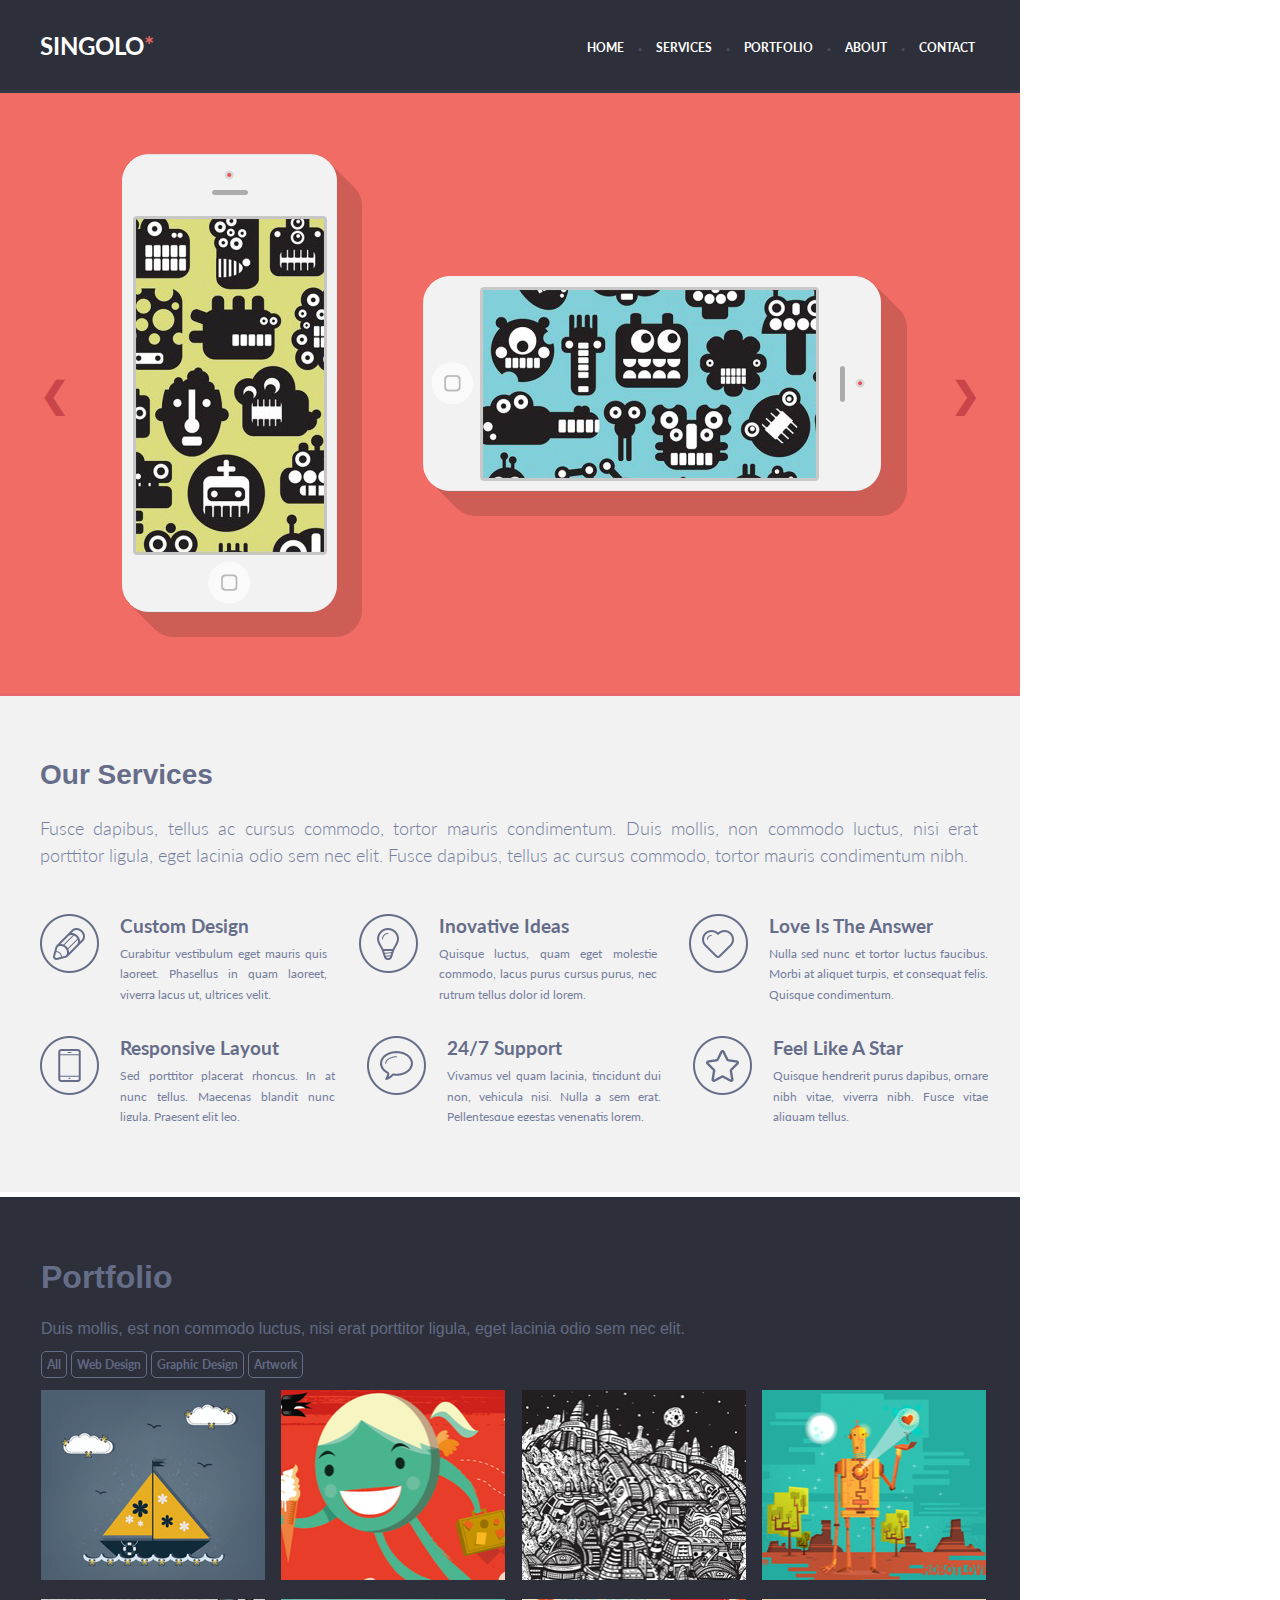
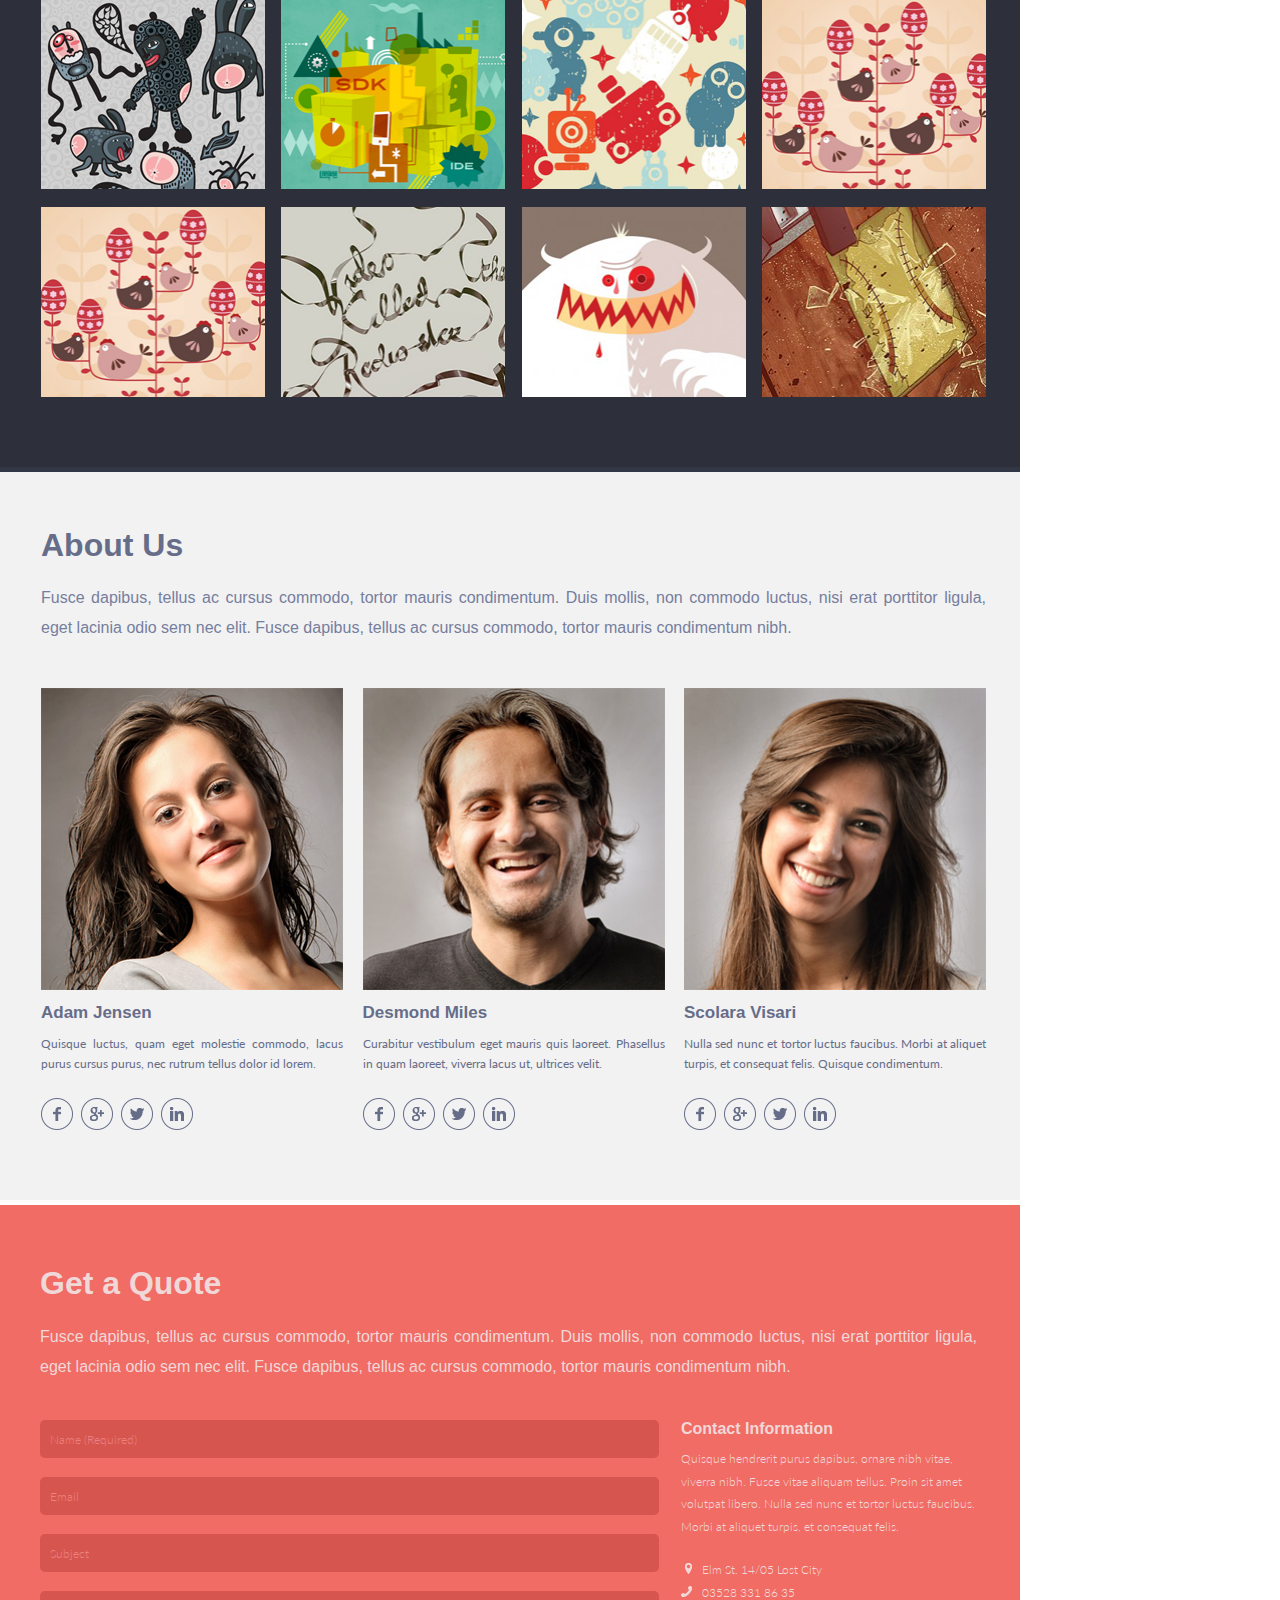
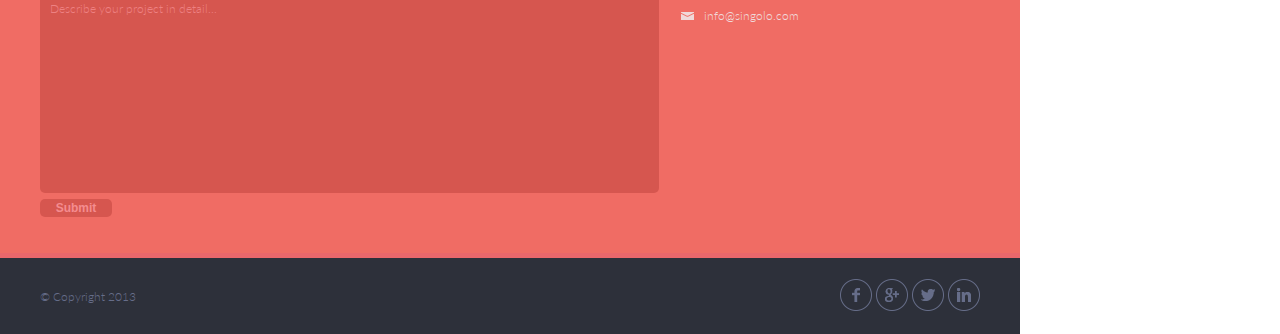
<file: index.html>
<!DOCTYPE html>
<html lang="en">
<head>
    <meta charset="UTF-8">
    <meta name="viewport" content="width=device-width, initial-scale=1.0">
    <link href="https://fonts.googleapis.com/css?family=Lato:300,400,700&display=swap" rel="stylesheet">
    <link rel="stylesheet" href="style.css">
    <title>Singolo</title>
</head>
<body>
    <header>
        <p class="logo">SINGOLO<span class="logo-red">*</span></p>
        <nav>
            <ul class="nav__links">
                <li><a href="#">HOME</a></li>
                <li class="nav__links-item">•</li>
                <li><a href="#">SERVICES</a></li>
                <li class="nav__links-item">•</li>
                <li><a href="#">PORTFOLIO</a></li>
                <li class="nav__links-item">•</li>
                <li><a href="#">ABOUT</a></li>
                <li class="nav__links-item">•</li>
                <li><a href="#">CONTACT</a></li>
            </ul>
        </nav>
    </header>
    <main>
        <section class="gallery">
                <a class="gallery__button-left" href="#">&#10094;</a>
                <img src="assets/phones/vertical-phone.png" width="268" height="502" alt="Vertical Phone">
                <img src="assets/phones/horizontal-phone.png" width="500" height="263" alt="Horizontal Phone">
                <a class="gallery__button-right" href="#">&#10095;</a>
        </section>
        <section class="our-services">
            <h1>Our Services</h1>
            <div class="our-services__first-p">
                <p>Fusce dapibus, tellus ac cursus commodo, tortor mauris condimentum. Duis mollis, non commodo luctus, nisi erat porttitor ligula, eget lacinia odio sem nec elit. Fusce dapibus, tellus ac cursus commodo, tortor mauris condimentum nibh.</p>
            </div>
                    <div class="services-1">
                        <div class="services__block-1">
                        <img class="icons" src="assets/icons/custom-icon.png" width="59" height="59" alt="Custom Design">
                        <h3>Custom Design</h3>
                        <p class="services__content">Curabitur vestibulum eget mauris quis laoreet. Phasellus in quam laoreet, viverra lacus ut, ultrices velit.</p>
                        </div>
                        <div class="services__block-2">
                            <img class="icons" src="assets/icons/ideas-icon.png" width="59" height="59" alt="Inovative Ideas">
                            <h3>Inovative Ideas</h3>
                            <p class="services__content">Quisque luctus, quam eget molestie commodo, lacus purus cursus purus, nec rutrum tellus dolor id lorem.</p>
                        </div>
                        <div class="services__block-3">
                            <img class="icons" src="assets/icons/love-icon.png" width="59" height="59" alt="Love Is The Answer">
                            <h3>Love Is The Answer</h3>
                            <p class="services__content">Nulla sed nunc et tortor luctus faucibus. Morbi at aliquet turpis, et consequat felis. Quisque condimentum.</p>
                        </div>
                    </div>
                    <div class="services-2">
                        <div class="services__block">
                            <img class="icons" src="assets/icons/layout-icon.png" width="59" height="59" alt="Responsive Layout">
                            <h3>Responsive Layout</h3>
                            <p class="services__content">Sed porttitor placerat rhoncus. In at nunc tellus. Maecenas blandit nunc ligula. Praesent elit leo.</p>
                        </div>
                        <div class="services__block">
                            <img class="icons" src="assets/icons/support-icon.png" width="59" height="59" alt="Support">
                            <h3>24/7 Support</h3>
                            <p class="services__content">Vivamus vel quam lacinia, tincidunt dui non, vehicula nisi. Nulla a sem erat. Pellentesque egestas venenatis lorem.</p>
                        </div>
                        <div class="services__block">
                            <img class="icons" src="assets/icons/star-icon.png" width="59" height="59" alt="Start">
                            <h3>Feel Like A Star</h3>
                            <p class="services__content">Quisque hendrerit purus dapibus, ornare nibh vitae, viverra nibh. Fusce vitae aliquam tellus.</p>
                        </div>
                    </div>
        </section>
        <section class="portfolio">
            <h1>Portfolio</h1>
            <p class="portfolio__content">Duis mollis, est non commodo luctus, nisi erat porttitor ligula, eget lacinia odio sem nec elit.</p>
            <div class="tags">
            <a href="#" class="portfolio__tag-1">All</a>
            <a href="#" class="portfolio__tag-2">Web Design</a>
            <a href="#" class="portfolio__tag-3">Graphic Design</a>
            <a href="#" class="portfolio__tag-4">Artwork</a>
            </div>
            <div class="portfolio__photos">
                <img src="assets/portfolio__photos/portfolio__photo-1.png" width="224" height="190" alt="Portfolio Photo 1">
                <img src="assets/portfolio__photos/portfolio__photo-2.png" width="224" height="190" alt="Portfolio Photo 2">
                <img src="assets/portfolio__photos/portfolio__photo-3.png" width="224" height="190" alt="Portfolio Photo 3">
                <img src="assets/portfolio__photos/portfolio__photo-4.png" width="224" height="190" alt="Portfolio Photo 4">
                <img src="assets/portfolio__photos/portfolio__photo-5.png" width="224" height="190" alt="Portfolio Photo 5">
                <img src="assets/portfolio__photos/portfolio__photo-6.png" width="224" height="190" alt="Portfolio Photo 6">
                <img src="assets/portfolio__photos/portfolio__photo-7.png" width="224" height="190" alt="Portfolio Photo 7">
                <img src="assets/portfolio__photos/portfolio__photo-8.png" width="224" height="190" alt="Portfolio Photo 8">
                <img src="assets/portfolio__photos/portfolio__photo-9.png" width="224" height="190" alt="Portfolio Photo 9">
                <img src="assets/portfolio__photos/portfolio__photo-10.png" width="224" height="190" alt="Portfolio Photo 10">
                <img src="assets/portfolio__photos/portfolio__photo-11.png" width="224" height="190" alt="Portfolio Photo 11">
                <img src="assets/portfolio__photos/portfolio__photo-12.png" width="224" height="190" alt="Portfolio Photo 12">
            </div>
        </section>
        <section class="about-us">
            <h1 class="about-us__h1">About Us</h1>
            <p class="about-us__first-p">Fusce dapibus, tellus ac cursus commodo, tortor mauris condimentum. Duis mollis, non commodo luctus, nisi erat porttitor ligula, eget lacinia odio sem nec elit. Fusce dapibus, tellus ac cursus commodo, tortor mauris condimentum nibh.</p>
            <div class="about-us__info">
                <div class="about-us__info-content">
                    <img src="assets/about-us/about-us-1.png" width="302" height="302" alt="Adam Jensen">
                    <h3>Adam Jensen</h3>
                    <p class="about-us__text">Quisque luctus, quam eget molestie commodo, lacus purus cursus purus, nec rutrum tellus dolor id lorem.</p>
                    <div class="about-us__media-buttons">
                    <a href="#"><img src="assets/about-us__media-buttons/fb-button.png" width="32" height="32" alt="Facebook Button"></a>
                    <a href="#"><img src="assets/about-us__media-buttons/google-button.png" width="32" height="32" alt="Google+ Button"></a>
                    <a href="#"><img src="assets/about-us__media-buttons/twitter-button.png" width="32" height="32" alt="Twitter Button"></a>
                    <a href="#"><img src="assets/about-us__media-buttons/link-button.png" width="32" height="32" alt="LinkedIn Button"></a>
                    </div>
                </div>
                <div class="about-us__info-content">
                    <img src="assets/about-us/about-us-2.png" width="302" height="302" alt="Desmond Miles">
                    <h3>Desmond Miles</h3>
                    <p class="about-us__text">Curabitur vestibulum eget mauris quis laoreet. Phasellus in quam laoreet, viverra lacus ut, ultrices velit.</p>
                    <div class="about-us__media-buttons">
                    <a href="#"><img src="assets/about-us__media-buttons/fb-button.png" width="32" height="32" alt="Facebook Button"></a>
                    <a href="#"><img src="assets/about-us__media-buttons/google-button.png" width="32" height="32" alt="Google+ Button"></a>
                    <a href="#"><img src="assets/about-us__media-buttons/twitter-button.png" width="32" height="32" alt="Twitter Button"></a>
                    <a href="#"><img src="assets/about-us__media-buttons/link-button.png" width="32" height="32" alt="LinkedIn Button"></a>
                    </div>
                </div>    
                <div class="about-us__info-content">
                    <img src="assets/about-us/about-us-3.png" width="302" height="302" alt="Scolara Visari">
                    <h3>Scolara Visari</h3>
                    <p class="about-us__text">Nulla sed nunc et tortor luctus faucibus. Morbi at aliquet turpis, et consequat felis. Quisque condimentum.</p>
                    <div class="about-us__media-buttons">
                    <a href="#"><img src="assets/about-us__media-buttons/fb-button.png" width="32" height="32" alt="Facebook Button"></a>
                    <a href="#"><img src="assets/about-us__media-buttons/google-button.png" width="32" height="32" alt="Google+ Button"></a>
                    <a href="#"><img src="assets/about-us__media-buttons/twitter-button.png" width="32" height="32" alt="Twitter Button"></a>
                    <a href="#"><img src="assets/about-us__media-buttons/link-button.png" width="32" height="32" alt="LinkedIn Button"></a>
                    </div>
                </div>
            </div>            
        </section>
        <section class="get-a-quote">
            <h1>Get a Quote</h1>
            <p class="get-a-quote__content">
                Fusce dapibus, tellus ac cursus commodo, tortor mauris condimentum. Duis mollis, non commodo luctus, nisi erat porttitor ligula, eget lacinia odio sem nec elit. Fusce dapibus, tellus ac cursus commodo, tortor mauris condimentum nibh.
            </p>
        
        <div class="form-and-info">
            <form action="" method="POST">
                <input type="text" id="fname" name="fname" placeholder="Name (Required)" minlength="1" maxlength="10" required>
                <br>
                <br>
                <input type="email" id="enter-email" name="enter-email" placeholder="Email" required>
                <br>
                <br>
                <input type="text" id="subject" name="subject" placeholder="Subject">
                <br>
                <br>
                <textarea name="description" id="description" cols="30" rows="10" placeholder="Describe your project in detail..." style="resize: none;"></textarea>
                <br>
                <input type="submit" id="submit" value="Submit">
            </form>
            <div class="form-and-info__info-block">
                <h2>Contact Information</h2>
                <p>
                    Quisque hendrerit purus dapibus, ornare nibh vitae, viverra nibh. Fusce vitae aliquam tellus. Proin sit amet volutpat libero. Nulla sed nunc et tortor luctus faucibus. Morbi at aliquet turpis, et consequat felis. 
                </p>
                    <ul class="form-and-info__contacts">
                        <li class="li-first">
                            <img src="assets/contacts-icons/location.png" width="7" height="11" alt="Address Icon">
                            <span class="contacts">  Elm St. 14/05 Lost City</span>
                        </li>
                        <li>
                            <img src="assets/contacts-icons/phone.png" width="11" height="11" alt="Phone Icon">
                            <a href="tel:+035283318635" class="contacts">03528 331 86 35</a>
                        </li>
                        <li>
                            <img src="assets/contacts-icons/mail.png" width="13" height="8" alt="Mail Icon">
                            <a href="mailto:info@singolo.com" class="contacts">info@singolo.com</a>       
                        </li>
                    </ul>                 
            </div>
        </div>
        </section>
        <footer>
            <p class="footer-p">© Copyright 2013</p>
            <div class="footer__media-buttons">
                <a href="#"><img src="assets/footer-images/fb-button.png" width="32" height="32" alt="Facebook Button"></a>
                <a href="#"><img src="assets/footer-images/google-button.png" width="32" height="32" alt="Google+ Button"></a>
                <a href="#"><img src="assets/footer-images/twitter-button.png" width="32" height="32" alt="Twitter Button"></a>
                <a href="#"><img src="assets/footer-images/link-button.png" width="32" height="32" alt="LinkedIn Button"></a>
            </div>
        </footer>
    </main>
</body>
</html>
</file>
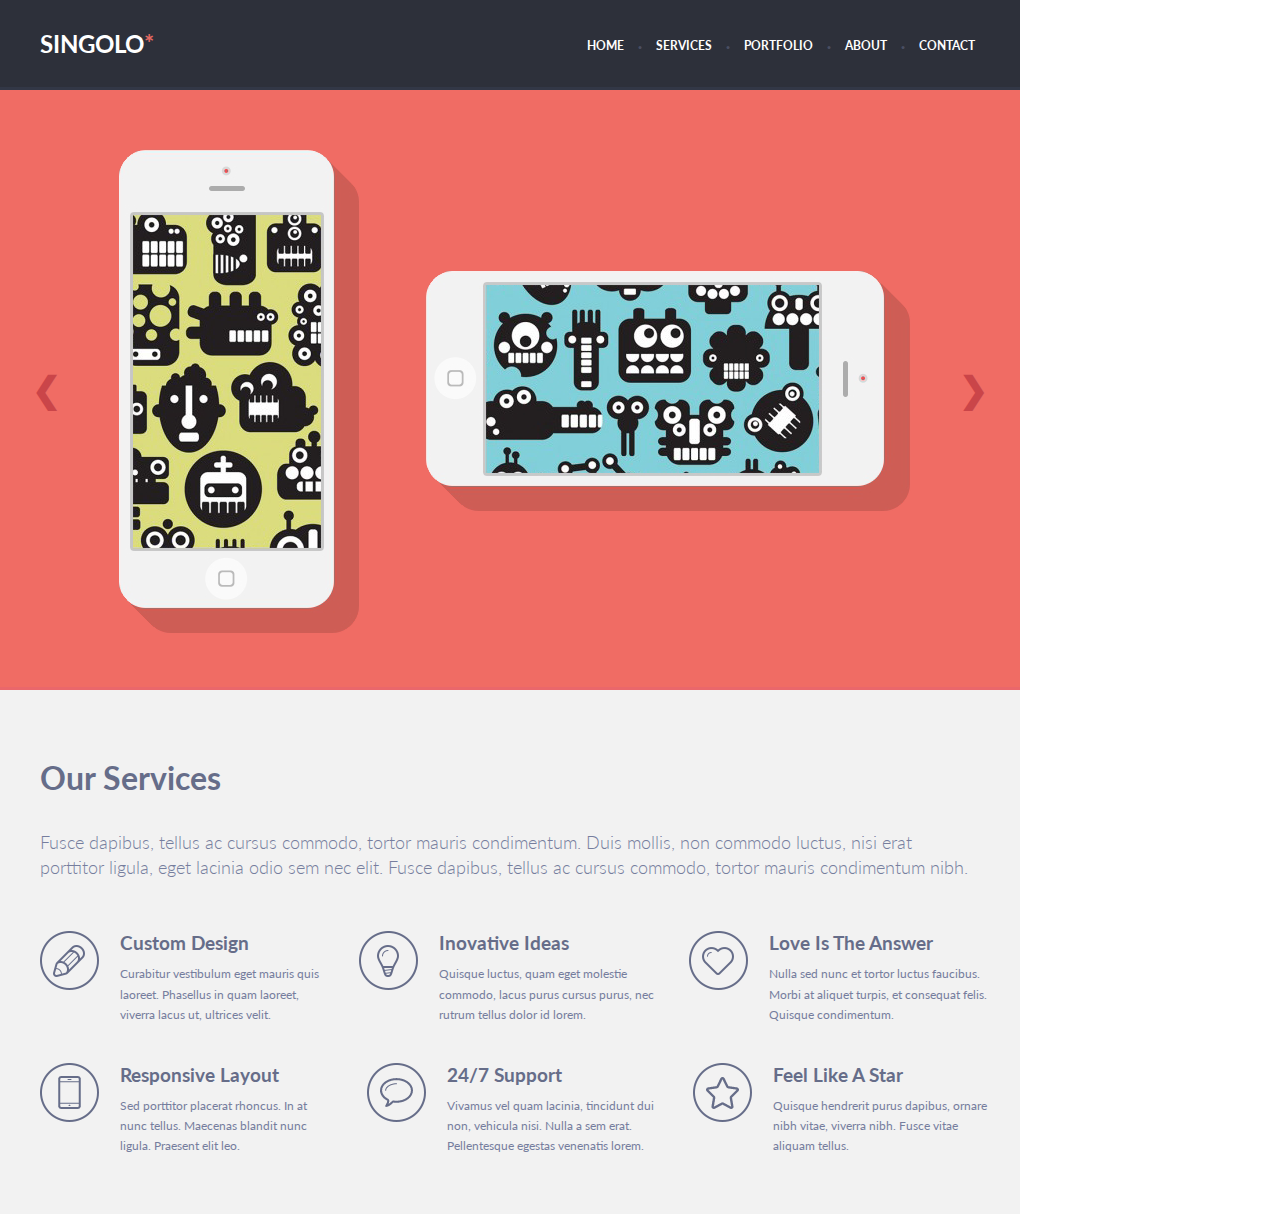
<file: singolo1.html>
<!DOCTYPE html>
<html lang="en">
<head>
    <meta charset="UTF-8">
    <meta name="viewport" content="width=device-width, initial-scale=1.0">
    <link href="https://fonts.googleapis.com/css?family=Lato:300,400,700&display=swap" rel="stylesheet">
    <link rel="stylesheet" href="singolo1.css">
    <title>Singolo</title>
</head>
<body>
    <header>
        <p class="logo">SINGOLO<span class="logo-red">*</span></p>
        <nav>
            <ul class="nav__links">
                <li><a href="#">HOME</a></li>
                <li class="nav__links-item">•</li>
                <li><a href="#">SERVICES</a></li>
                <li class="nav__links-item">•</li>
                <li><a href="#">PORTFOLIO</a></li>
                <li class="nav__links-item">•</li>
                <li><a href="#">ABOUT</a></li>
                <li class="nav__links-item">•</li>
                <li><a href="#">CONTACT</a></li>
            </ul>
        </nav>
    </header>
    <main>
        <section class="gallery">
                <a class="gallery__button" href="#">&#10094;</a>
                <img src="assets/phones/vertical-phone.png" width="268" height="502" alt="Vertical Phone">
                <img src="assets/phones/horizontal-phone.png" width="500" height="263" alt="Horizontal Phone">
                <a class="gallery__button" href="#">&#10095;</a>
        </section>
        <section class="our-services">
            <h1>Our Services</h1>
            <div class="our-services__first-p">
                <p>Fusce dapibus, tellus ac cursus commodo, tortor mauris condimentum. Duis mollis, non commodo luctus, nisi erat porttitor ligula, eget lacinia odio sem nec elit. Fusce dapibus, tellus ac cursus commodo, tortor mauris condimentum nibh.</p>
            </div>
                    <div class="services-1">
                        <div class="services__block-1">
                        <img class="icons" src="assets/icons/custom-icon.png" width="59" height="59" alt="Custom Design">
                        <h3>Custom Design</h3>
                        <p class="services__content">Curabitur vestibulum eget mauris quis laoreet. Phasellus in quam laoreet, viverra lacus ut, ultrices velit.</p>
                        </div>
                        <div class="services__block-2">
                            <img class="icons" src="assets/icons/ideas-icon.png" width="59" height="59" alt="Inovative Ideas">
                            <h3>Inovative Ideas</h3>
                            <p class="services__content">Quisque luctus, quam eget molestie commodo, lacus purus cursus purus, nec rutrum tellus dolor id lorem.</p>
                        </div>
                        <div class="services__block-3">
                            <img class="icons" src="assets/icons/love-icon.png" width="59" height="59" alt="Love Is The Answer">
                            <h3>Love Is The Answer</h3>
                            <p class="services__content">Nulla sed nunc et tortor luctus faucibus. Morbi at aliquet turpis, et consequat felis. Quisque condimentum.</p>
                        </div>
                    </div>
                    <div class="services-2">
                        <div class="services__block">
                            <img class="icons" src="assets/icons/layout-icon.png" width="59" height="59" alt="Responsive Layout">
                            <h3>Responsive Layout</h3>
                            <p class="services__content">Sed porttitor placerat rhoncus. In at nunc tellus. Maecenas blandit nunc ligula. Praesent elit leo.</p>
                        </div>
                        <div class="services__block">
                            <img class="icons" src="assets/icons/support-icon.png" width="59" height="59" alt="Support">
                            <h3>24/7 Support</h3>
                            <p class="services__content">Vivamus vel quam lacinia, tincidunt dui non, vehicula nisi. Nulla a sem erat. Pellentesque egestas venenatis lorem.</p>
                        </div>
                        <div class="services__block">
                            <img class="icons" src="assets/icons/star-icon.png" width="59" height="59" alt="Start">
                            <h3>Feel Like A Star</h3>
                            <p class="services__content">Quisque hendrerit purus dapibus, ornare nibh vitae, viverra nibh. Fusce vitae aliquam tellus.</p>
                        </div>
                    </div>
        </section>
    </main>
</body>
</html>
</file>
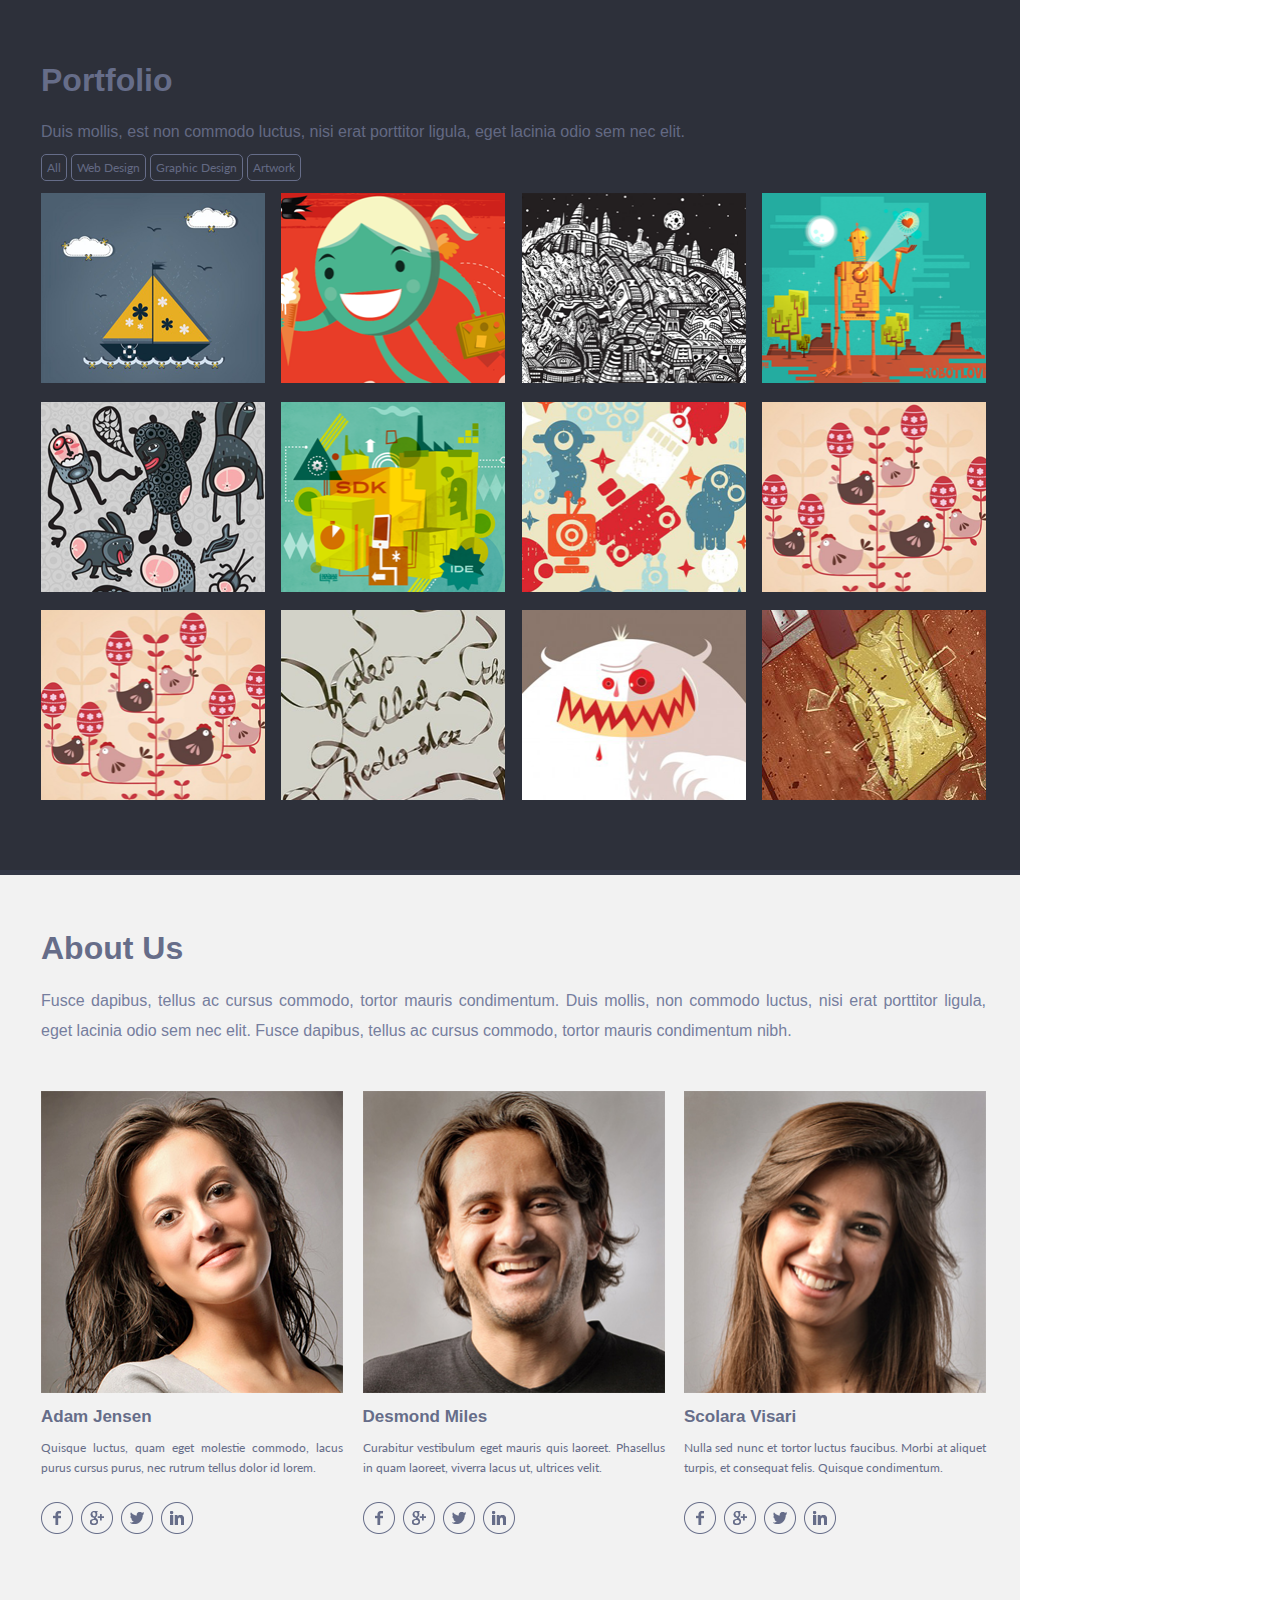
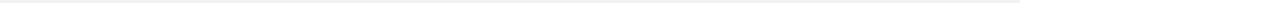
<file: singolo2.html>
<!DOCTYPE html>
<html lang="en">
<head>
    <meta charset="UTF-8">
    <meta name="viewport" content="width=device-width, initial-scale=1.0">
    <link rel="stylesheet" href="singolo2.css">
    <title>Singolo2</title>
</head>
<body>
    <main>
        <section class="portfolio">
            <h1>Portfolio</h1>
            <p class="portfolio__content">Duis mollis, est non commodo luctus, nisi erat porttitor ligula, eget lacinia odio sem nec elit.</p>
            <div class="tags">
            <a href="#" class="portfolio__tag-1">All</a>
            <a href="#" class="portfolio__tag-2">Web Design</a>
            <a href="#" class="portfolio__tag-3">Graphic Design</a>
            <a href="#" class="portfolio__tag-4">Artwork</a>
            </div>
            <div class="portfolio__photos">
                <img src="assets/portfolio__photos/portfolio__photo-1.png" width="224" height="190" alt="Portfolio Photo 1">
                <img src="assets/portfolio__photos/portfolio__photo-2.png" width="224" height="190" alt="Portfolio Photo 2">
                <img src="assets/portfolio__photos/portfolio__photo-3.png" width="224" height="190" alt="Portfolio Photo 3">
                <img src="assets/portfolio__photos/portfolio__photo-4.png" width="224" height="190" alt="Portfolio Photo 4">
                <img src="assets/portfolio__photos/portfolio__photo-5.png" width="224" height="190" alt="Portfolio Photo 5">
                <img src="assets/portfolio__photos/portfolio__photo-6.png" width="224" height="190" alt="Portfolio Photo 6">
                <img src="assets/portfolio__photos/portfolio__photo-7.png" width="224" height="190" alt="Portfolio Photo 7">
                <img src="assets/portfolio__photos/portfolio__photo-8.png" width="224" height="190" alt="Portfolio Photo 8">
                <img src="assets/portfolio__photos/portfolio__photo-9.png" width="224" height="190" alt="Portfolio Photo 9">
                <img src="assets/portfolio__photos/portfolio__photo-10.png" width="224" height="190" alt="Portfolio Photo 10">
                <img src="assets/portfolio__photos/portfolio__photo-11.png" width="224" height="190" alt="Portfolio Photo 11">
                <img src="assets/portfolio__photos/portfolio__photo-12.png" width="224" height="190" alt="Portfolio Photo 12">
            </div>
        </section>
        <section class="about-us">
            <h1 class="about-us__h1">About Us</h1>
            <p class="about-us__first-p">Fusce dapibus, tellus ac cursus commodo, tortor mauris condimentum. Duis mollis, non commodo luctus, nisi erat porttitor ligula, eget lacinia odio sem nec elit. Fusce dapibus, tellus ac cursus commodo, tortor mauris condimentum nibh.</p>
            <div class="about-us__info">
                <div class="about-us__info-content">
                    <img src="assets/about-us/about-us-1.png" width="302" height="302" alt="Adam Jensen">
                    <h3>Adam Jensen</h3>
                    <p class="about-us__text">Quisque luctus, quam eget molestie commodo, lacus purus cursus purus, nec rutrum tellus dolor id lorem.</p>
                    <div class="about-us__media-buttons">
                    <a href="#"><img src="assets/about-us__media-buttons/fb-button.png" width="32" height="32" alt="Facebook Button"></a>
                    <a href="#"><img src="assets/about-us__media-buttons/google-button.png" width="32" height="32" alt="Google+ Button"></a>
                    <a href="#"><img src="assets/about-us__media-buttons/twitter-button.png" width="32" height="32" alt="Twitter Button"></a>
                    <a href="#"><img src="assets/about-us__media-buttons/link-button.png" width="32" height="32" alt="LinkedIn Button"></a>
                    </div>
                </div>
                <div class="about-us__info-content">
                    <img src="assets/about-us/about-us-2.png" width="302" height="302" alt="Desmond Miles">
                    <h3>Desmond Miles</h3>
                    <p class="about-us__text">Curabitur vestibulum eget mauris quis laoreet. Phasellus in quam laoreet, viverra lacus ut, ultrices velit.</p>
                    <div class="about-us__media-buttons">
                    <a href="#"><img src="assets/about-us__media-buttons/fb-button.png" width="32" height="32" alt="Facebook Button"></a>
                    <a href="#"><img src="assets/about-us__media-buttons/google-button.png" width="32" height="32" alt="Google+ Button"></a>
                    <a href="#"><img src="assets/about-us__media-buttons/twitter-button.png" width="32" height="32" alt="Twitter Button"></a>
                    <a href="#"><img src="assets/about-us__media-buttons/link-button.png" width="32" height="32" alt="LinkedIn Button"></a>
                    </div>
                </div>    
                <div class="about-us__info-content">
                    <img src="assets/about-us/about-us-3.png" width="302" height="302" alt="Scolara Visari">
                    <h3>Scolara Visari</h3>
                    <p class="about-us__text">Nulla sed nunc et tortor luctus faucibus. Morbi at aliquet turpis, et consequat felis. Quisque condimentum.</p>
                    <div class="about-us__media-buttons">
                    <a href="#"><img src="assets/about-us__media-buttons/fb-button.png" width="32" height="32" alt="Facebook Button"></a>
                    <a href="#"><img src="assets/about-us__media-buttons/google-button.png" width="32" height="32" alt="Google+ Button"></a>
                    <a href="#"><img src="assets/about-us__media-buttons/twitter-button.png" width="32" height="32" alt="Twitter Button"></a>
                    <a href="#"><img src="assets/about-us__media-buttons/link-button.png" width="32" height="32" alt="LinkedIn Button"></a>
                    </div>
                </div>
            </div>            
        </section>
    </main>
</body>
</html>
</file>
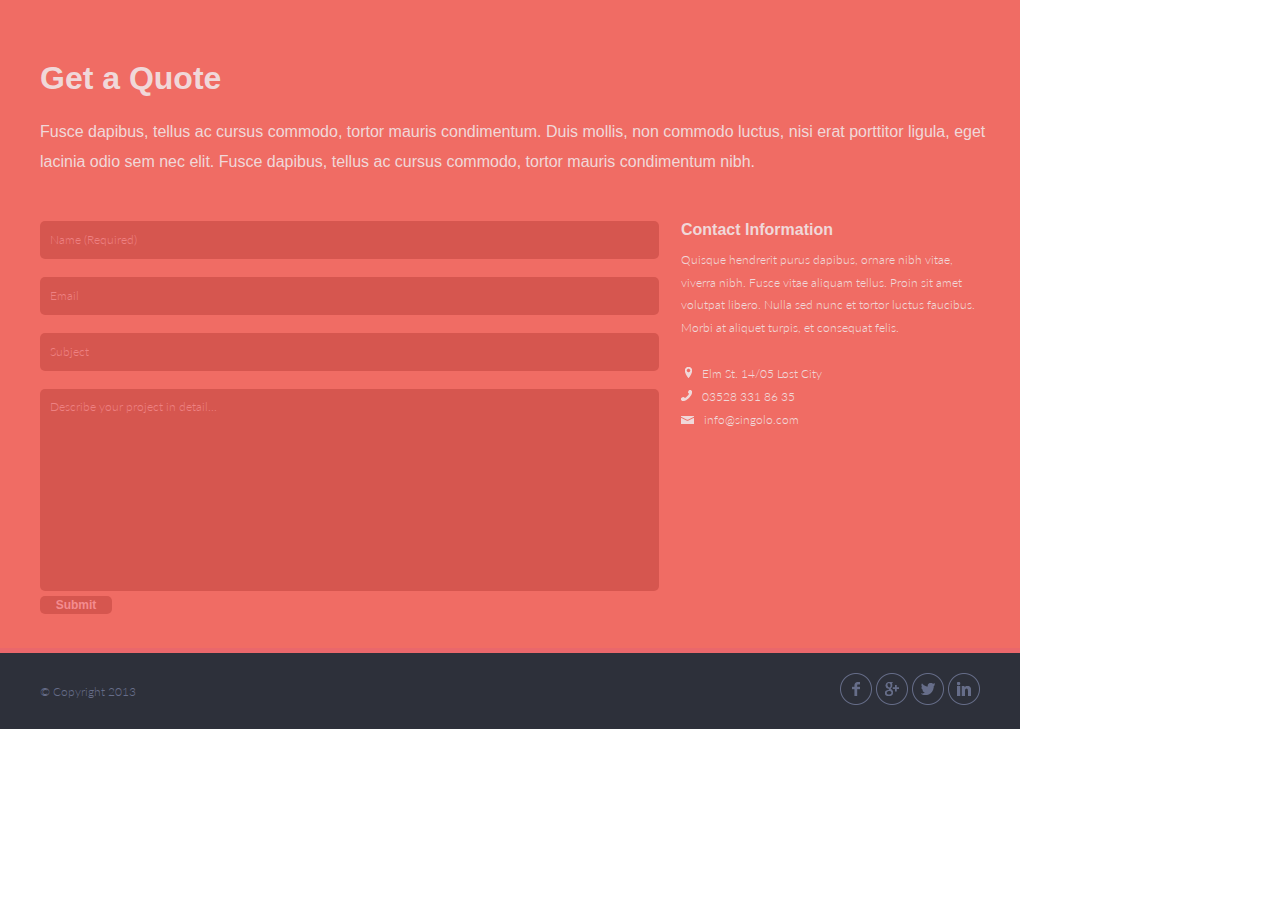
<file: singolo3.html>
<!DOCTYPE html>
<html lang="en">
<head>
    <meta charset="UTF-8">
    <meta name="viewport" content="width=device-width, initial-scale=1.0">
    <link rel="stylesheet" href="singolo3.css">
    <title>Singolo3</title>
</head>
<body>
    <main>
        <section class="get-a-quote">
            <h1>Get a Quote</h1>
            <p class="get-a-quote__content">
                Fusce dapibus, tellus ac cursus commodo, tortor mauris condimentum. Duis mollis, non commodo luctus, nisi erat porttitor ligula, eget lacinia odio sem nec elit. Fusce dapibus, tellus ac cursus commodo, tortor mauris condimentum nibh.
            </p>
        
        <div class="form-and-info">
            <form action="" method="POST">
                <input type="text" id="fname" name="fname" placeholder="Name (Required)" required>
                <br>
                <br>
                <input type="email" id="enter-email" name="enter-email" placeholder="Email" required>
                <br>
                <br>
                <input type="text" id="subject" name="subject" placeholder="Subject">
                <br>
                <br>
                <textarea name="description" id="description" cols="30" rows="10" placeholder="Describe your project in detail..." style="resize: none;"></textarea>
                <br>
                <input type="submit" id="submit" value="Submit">
            </form>
            <div class="form-and-info__info-block">
                <h2>Contact Information</h2>
                <p>
                    Quisque hendrerit purus dapibus, ornare nibh vitae, viverra nibh. Fusce vitae aliquam tellus. Proin sit amet volutpat libero. Nulla sed nunc et tortor luctus faucibus. Morbi at aliquet turpis, et consequat felis. 
                </p>
                    <ul class="form-and-info__contacts">
                        <li class="li-first">
                            <img src="assets/contacts-icons/location.png" width="7" height="11" alt="Address Icon">
                            <span class="contacts">  Elm St. 14/05 Lost City</span>
                        </li>
                        <li>
                            <img src="assets/contacts-icons/phone.png" width="11" height="11" alt="Phone Icon">
                            <a href="tel:+035283318635" class="contacts">03528 331 86 35</a>
                        </li>
                        <li>
                            <img src="assets/contacts-icons/mail.png" width="13" height="8" alt="Mail Icon">
                            <a href="mailto:info@singolo.com" class="contacts">info@singolo.com</a>       
                        </li>
                    </ul>                 
            </div>
        </div>
        </section>
        <footer>
            <p class="footer-p">© Copyright 2013</p>
            <div class="footer__media-buttons">
                <a href="#"><img src="assets/footer-images/fb-button.png" width="32" height="32" alt="Facebook Button"></a>
                <a href="#"><img src="assets/footer-images/google-button.png" width="32" height="32" alt="Google+ Button"></a>
                <a href="#"><img src="assets/footer-images/twitter-button.png" width="32" height="32" alt="Twitter Button"></a>
                <a href="#"><img src="assets/footer-images/link-button.png" width="32" height="32" alt="LinkedIn Button"></a>
            </div>
        </footer>
    </main>  
</body>
</html>
</file>
<file: style.css>
@import url('https://fonts.googleapis.com/css?family=Lato&display=swap');
@import url('https://fonts.googleapis.com/css?family=Lato:300&display=swap');
@import url('https://fonts.googleapis.com/css?family=Lato:700&display=swap');

* {
    font-family: Lato, Helvetica, sans-serif;
    margin: 0;
    padding: 0;
}

header {
    width: 1020px;
    height: 90px;
    background-color:#2d303a;
    display: flex;
    justify-content: space-between;
    align-items: center;
    border-bottom: solid;
    border-bottom-color: #323746;
}

.logo {
    cursor: pointer;
    font-weight: 700;
    font-size: 18pt;
    padding-left: 40px;
    color: #ffffff;
}

.logo-red {
    color: #e36861;
}

.nav__links li, a {
    font-weight: 700;
    font-size: 9pt;
    color: #ffffff;
    text-decoration: none;
}

.nav__links {
    list-style: none;
    padding-right: 40px;
}

.nav__links li {
    display: inline-block;
    padding: 0px 5px;
}

.nav__links li a:hover {
    transition: all 0.3s ease 0s;
    color: #f06c64;
}

ul .nav__links-item {
    font-size: 5pt;
    color: #494E62;
}

.gallery {
    width: 1020px;
    height: 600px;
    background-color: #F06C64;
    display: flex;
    justify-content: space-between;
    align-items: center;
    border-bottom: solid;
    border-bottom-color: #EA676B;
}

.gallery__button-left {
    color:#CA4549;
    padding-left: 40px;
    font-size: 35px;
    opacity: 1;
}

.gallery__button-right {
    color:#CA4549;
    padding-right: 40px;
    font-size: 35px;
    opacity: 1;
}

.our-services {
    width: 1020px;
    height:496px;
    background-color: #F2F2F2;
    border-bottom: 5px solid #FFFFFF;
}

.our-services h1 {
    font-size: 28px;
    padding-top: 63px;
    padding-left: 40px;
    color:#666D89;
}

.our-services__first-p {
    font-size: 18px;
    font-weight: 300;
    line-height: 1.5;
    padding-left: 40px;
    padding-right: 42px;
    text-align: justify;
    text-overflow: clip;
    color: #767E9E;
}

.services-1 h3 {
    font-size: 19px;
    padding-left: 80px;
    padding-bottom: 7px;
    color:#666D89;
}

.services-2 h3 {
    font-size: 19px;
    padding-left: 80px;
    padding-bottom: 7px;
    color:#666D89;
}

.services-1 {
    padding-top: 45px;
    padding-left: 40px;
    display: flex;
    justify-content: space-between;
    align-items: center;
}

.services-2 {
    padding-top: 31px;
    padding-left: 40px;
    padding-bottom: 66px;
    display: flex;
    justify-content: space-between;
    align-items: center;
}

.services__block {
    width: 300px;
    height: 85px;
    flex-grow: 1;
    overflow: hidden;
}

.services__content {
    font-size: 12px;
    font-weight: 400;
    line-height: 1.7;
    padding-left: 80px;
    padding-right: 32px;
    text-align: justify;
    color: #767E9E;
}

.icons {
    float: left; 
}

.portfolio {
    font-family: Lato, Helvetica, sans-serif;
    width: 1020px;
    height: 870px;
    background-color: #2d303a;
    border-bottom: 5px solid #323746;
}

h1 {
    font-family: Lato-bold, Helvetica, sans-serif;
    font-size: 32px;
    font-weight: 700;
    color: #666d89;
    padding-top: 62px;
    padding-bottom: 24px;
    padding-left: 41px;
}

.portfolio__content {
    font-family: Lato-light, Helvetica, sans-serif;
    font-size: 16px;
    font-weight: 300;
    color: #636983;
    padding-left: 41px;
    padding-bottom: 15px;
}

.tags {
    width: 287px;
    padding-left: 41px;
    padding-bottom: 18px;
}

.portfolio__tag-1 {
    font-size: 12px;
    text-decoration: none;
    text-align: center;
    width: 29px;
    height: 22px;
    border: 1px solid #666d89;
    border-radius: 5px;
    padding: 5px;
    color: #636983;
}

.portfolio__tag-2 {
    font-size: 12px;
    text-decoration: none;
    text-align: center;
    width: 78px;
    height: 22px;
    border: 1px solid #666d89;
    border-radius: 5px;
    padding: 5px;
    color: #636983;
}

.portfolio__tag-3 {
    font-size: 12px;
    text-decoration: none;
    text-align: center;
    width: 93px;
    height: 22px;
    border: 1px solid #666d89;
    border-radius: 5px;
    padding: 5px;
    color: #636983;
}

.portfolio__tag-4 {
    font-size: 12px;
    text-decoration: none;
    text-align: center;
    width: 29px;
    height: 57px;
    border: 1px solid #666d89;
    border-radius: 5px;
    padding: 5px;
    color: #636983;
}

.tags a:hover {
    transition: all 0.3s ease 0s;
    cursor: pointer;
    color: #dedede;
    border-color: #dedede;    
}

.portfolio__photos {
    width: 945px;
    height: 626px;
    display: flex;
    padding-left: 41px;
    overflow: hidden;
    flex-flow: row wrap;
    justify-content: space-between;
    
}

.portfolio__photos img {
    width: 224px;
    height: 190px;
}

.about-us__h1 {
    padding-top: 55px !important;
    padding-bottom: 19px !important;
}

.about-us__first-p {
    font-family: Lato-light, Helvetica, sans-serif;
    font-size: 16px;
    font-weight: 300;
    line-height: 1.9;
    text-align: justify;
    color: #767e9e;
    width: 945px;
    padding-left: 41px;
    padding-bottom: 44px;
}

.about-us {
    width: 1020px;
    height: 728px;
    background-color: #f2f2f2;
    border-bottom: 5px solid #ffffff;
}

.about-us__info {
    padding-left: 41px;
    width: 945px;
    display: flex;
    justify-content: space-between;
}

.about-us__info-content {
    width: 302px;
}

.about-us__info-content img {
    padding-bottom: 10px;
}

.about-us__info-content h3 {
    font-family: Lato-bold, Helvetica, sans-serif;
    font-size: 17px;
    font-weight: 700;
    white-space: nowrap;
    overflow: hidden;
    color: #666d89;
    padding-bottom: 11px;
}

.about-us__text {
    font-family: Lato, Helvetica, sans-serif;
    font-size: 12px;
    font-weight: 400;
    text-align: justify;
    line-height: 1.7;
    color: #666d89;
    padding-bottom: 23px;
}

.about-us__media-buttons {
    width: 152px;
    display: flex;
    justify-content: space-between;
}

.get-a-quote {
    width: 1020px;
    height: 648px;
    background-color: #f06c64;
    border-bottom: 5px solid #ea676b;
}

.get-a-quote h1 {
    font-family: Lato-bold, Helvetica, sans-serif;
    font-size: 32px;
    font-weight: 700;
    color: #f0d8d9;
    padding-top: 60px;
    padding-bottom: 20px;
    padding-left: 40px;
}

.get-a-quote__content {
    font-family: Lato-light, Helvetica, sans-serif;
    font-size: 16px;
    font-weight: 300;
    text-align: justify;
    line-height: 1.9;
    color: #f0d8d9;
    padding-left: 40px;
    padding-right: 43px;
    padding-bottom: 37px;
}

.form-and-info {
    width: 941px;
    height: 364px;
    display: flex;
    justify-content: space-between;
    padding-left: 40px;
}

#fname, #enter-email, #subject {
    width: 609px;
    height: 38px;
    border: none;
    padding-left: 10px;
    border-radius: 5px;
    background-color: #d6564f;
}

#description {
    width: 609px;
    height: 192px;
    border: none;
    border-radius: 5px;
    padding-left: 10px;
    padding-top: 10px;
    background-color: #d6564f;
}

::placeholder {
    font-family: Lato, Helvetica, sans-serif;
    font-size: 12px;
    font-weight: 300;
    opacity: 0.8;
    color: #f48c8f;
}

#submit {
    font-family: Lato-bold, Helvetica, sans-serif;
    font-size: 12px;
    font-weight: 700;
    width: 72px;
    height: 18px;
    border: none;
    border-radius: 5px;
    color: #f48c8f;
    background-color: #d6564f;
}

.form-and-info__info-block {
    width: 300px;
    height: 194px;
}

h2 {
    font-family: Lato-bold, Helvetica, sans-serif;
    font-size: 16px;
    font-weight: 700;
    padding-bottom: 10px;
    color: #f0d8d9;
}

.form-and-info__info-block p {
    font-family: Lato, Helvetica, sans-serif;
    font-size: 12px;
    font-weight: 300;
    line-height: 1.9;
    padding-bottom: 20px;
    color: #f0d8d9;
}

.form-and-info__contacts {
    list-style: none;
    font-family: Lato, Helvetica, sans-serif;
    font-size: 12px;
    font-weight: 300;
    line-height: 1.9;
    color: #f0d8d9;
}

.form-and-info__contacts li a {
    text-decoration: none;
    font-family: Lato, Helvetica, sans-serif;
    font-size: 12px;
    font-weight: 300;
    line-height: 1.9;
    color: #f0d8d9;
}

.contacts {
    padding-left: 7px;
}

.li-first {
    padding-left: 4px;
}

footer {
    width: 1020px;
    height: 76px;
    display: inline-flex;
    justify-content: space-between;
    align-items: center;
    background-color: #2d303a;
}

.footer-p {
    padding-left: 40px;
    font-family: Lato, Helvetica, sans-serif;
    font-size: 12px;
    font-weight: 300;
    color: #666d89;
}

.footer__media-buttons {
    padding-right: 40px;
}
</file>
<file: singolo1.css>
* {
    font-family: Lato, Helvetica, sans-serif;
    box-sizing: border-box;
    margin: 0;
    padding: 0;
}

li, a {
    font-weight: 700;
    font-size: 9pt;
    color: #ffffff;
    text-decoration: none;
}

header {
    width: 1020px;
    height: 90px;
    background-color:#2d303a;
    display: flex;
    justify-content: space-between;
    align-items: center;
    padding: 35px 40px;
    border-bottom: solid;
    border-bottom-color: #323746;
}

.logo {
    cursor: pointer;
    font-weight: 700;
    font-size: 18pt;
    color: #ffffff;
}

.logo-red {
    color: #e36861;
}

.nav__links {
    list-style: none;
}

.nav__links li {
    display: inline-block;
    padding: 0px 5px;
}

.nav__links li a {
    transition: all 0.3s ease 0s;
}

.nav__links li a:hover {
    transition: all 0.3s ease 0s;
    color: #f06c64;
}

.nav__links-item {
    font-size: 5pt;
    color: #494E62;
}

.gallery {
    width: 1020px;
    height: 600px;
    background-color: #F06C64;
    display: flex;
    justify-content: space-between;
    align-items: center;
    padding: 42px 32px;
    border-bottom: solid;
    border-bottom-color: #EA676B;
}

.gallery__button {
    color:#CA4549;
    font-size: 35px;
    opacity: 1;
}

.our-services {
    width: 1020px;
    background-color: #F2F2F2;
    border-bottom: #FFFFFF;
}

h1 {
    font-size: 32px;
    padding-top: 68px;
    padding-left: 40px;
    color:#666D89;
}

h3 {
    font-size: 19px;
    padding-left: 80px;
    padding-bottom: 10px;
    color:#666D89;
}

.our-services__first-p {
    font-size: 18px;
    font-weight: 300;
    line-height: 1.4;
    padding-top: 33px;
    padding-left: 40px;
    padding-right: 42px;
    text-align: left;
    text-overflow: clip;
    color: #767E9E;
}

.services-1 {
    padding-top: 51px;
    padding-left: 40px;
    display: flex;
    justify-content: space-between;
    align-items: center;
}

.services-2 {
    padding-top: 37px;
    padding-left: 40px;
    padding-bottom: 66px;
    display: flex;
    justify-content: space-between;
    align-items: center;
}


.services__block {
    width: 300px;
    height: 85px;
    flex-grow: 1;
    text-overflow: clip;
}

.services__content {
    font-size: 12px;
    font-weight: 400;
    line-height: 1.7;
    padding-left: 80px;
    padding-right: 32px;
    text-align: left;
    color: #767E9E;
}


.icons {
    float: left; 
}
</file>
<file: singolo2.css>
@import url('https://fonts.googleapis.com/css?family=Lato&display=swap');
@import url('https://fonts.googleapis.com/css?family=Lato:300&display=swap');
@import url('https://fonts.googleapis.com/css?family=Lato:700&display=swap');

* {
    margin: 0;
    padding: 0;
}

.portfolio {
    font-family: Lato, Helvetica, sans-serif;
    width: 1020px;
    height: 870px;
    background-color: #2d303a;
    border-bottom: 5px solid #323746;
}

h1 {
    font-family: Lato-bold, Helvetica, sans-serif;
    font-size: 32px;
    font-weight: 700;
    color: #666d89;
    padding-top: 62px;
    padding-bottom: 24px;
    padding-left: 41px;
}

.portfolio__content {
    font-family: Lato-light, Helvetica, sans-serif;
    font-size: 16px;
    font-weight: 300;
    color: #636983;
    padding-left: 41px;
    padding-bottom: 15px;
}

.tags {
    width: 287px;
    padding-left: 41px;
    padding-bottom: 18px;
}

.portfolio__tag-1 {
    font-size: 12px;
    text-decoration: none;
    text-align: center;
    width: 29px;
    height: 22px;
    border: 1px solid #666d89;
    border-radius: 5px;
    padding: 5px;
    color: #636983;
}

.portfolio__tag-2 {
    font-size: 12px;
    text-decoration: none;
    text-align: center;
    width: 78px;
    height: 22px;
    border: 1px solid #666d89;
    border-radius: 5px;
    padding: 5px;
    color: #636983;
}

.portfolio__tag-3 {
    font-size: 12px;
    text-decoration: none;
    text-align: center;
    width: 93px;
    height: 22px;
    border: 1px solid #666d89;
    border-radius: 5px;
    padding: 5px;
    color: #636983;
}

.portfolio__tag-4 {
    font-size: 12px;
    text-decoration: none;
    text-align: center;
    width: 29px;
    height: 57px;
    border: 1px solid #666d89;
    border-radius: 5px;
    padding: 5px;
    color: #636983;
}

.tags a:hover {
    transition: all 0.3s ease 0s;
    cursor: pointer;
    color: #dedede;
    border-color: #dedede;    
}

.portfolio__photos {
    width: 945px;
    height: 626px;
    display: flex;
    padding-left: 41px;
    overflow: hidden;
    flex-flow: row wrap;
    justify-content: space-between;
    
}

.portfolio__photos img {
    width: 224px;
    height: 190px;
}

.about-us__h1 {
    padding-top: 55px !important;
    padding-bottom: 19px !important;
}

.about-us__first-p {
    font-family: Lato-light, Helvetica, sans-serif;
    font-size: 16px;
    font-weight: 300;
    line-height: 1.9;
    text-align: justify;
    color: #767e9e;
    width: 945px;
    padding-left: 41px;
    padding-bottom: 44px;
}

.about-us {
    width: 1020px;
    height: 728px;
    background-color: #f2f2f2;
    border-bottom: 5px solid #ffffff;
}

.about-us__info {
    padding-left: 41px;
    width: 945px;
    display: flex;
    justify-content: space-between;
}

.about-us__info-content {
    width: 302px;
}

.about-us__info-content img {
    padding-bottom: 10px;
}

h3 {
    font-family: Lato-bold, Helvetica, sans-serif;
    font-size: 17px;
    font-weight: 700;
    color: #666d89;
    padding-bottom: 11px;
}

.about-us__text {
    font-family: Lato, Helvetica, sans-serif;
    font-size: 12px;
    font-weight: 400;
    text-align: justify;
    line-height: 1.7;
    color: #666d89;
    padding-bottom: 23px;
}

.about-us__media-buttons {
    width: 152px;
    display: flex;
    justify-content: space-between;
}
</file>
<file: singolo3.css>
@import url('https://fonts.googleapis.com/css?family=Lato&display=swap');
@import url('https://fonts.googleapis.com/css?family=Lato:300&display=swap');
@import url('https://fonts.googleapis.com/css?family=Lato:700&display=swap');

* {
    padding: 0;
    margin: 0;
}

.get-a-quote {
    width: 1020px;
    height: 648px;
    background-color: #f06c64;
    border-bottom: 5px solid #ea676b;
}

.get-a-quote h1 {
    font-family: Lato-bold, Helvetica, sans-serif;
    font-size: 32px;
    font-weight: 700;
    color: #f0d8d9;
    padding-top: 60px;
    padding-bottom: 20px;
    padding-left: 40px;
}

.get-a-quote__content {
    font-family: Lato-light, Helvetica, sans-serif;
    font-size: 16px;
    font-weight: 300;
    line-height: 1.9;
    color: #f0d8d9;
    padding-left: 40px;
    padding-bottom: 43px;
}

.form-and-info {
    width: 941px;
    height: 364px;
    display: flex;
    justify-content: space-between;
    padding-left: 40px;
}

#fname, #enter-email, #subject {
    width: 609px;
    height: 38px;
    border: none;
    padding-left: 10px;
    border-radius: 5px;
    background-color: #d6564f;
}

#description {
    width: 609px;
    height: 192px;
    border: none;
    border-radius: 5px;
    padding-left: 10px;
    padding-top: 10px;
    background-color: #d6564f;
}

::placeholder {
    font-family: Lato, Helvetica, sans-serif;
    font-size: 12px;
    font-weight: 300;
    opacity: 0.8;
    color: #f48c8f;
}

#submit {
    font-family: Lato-bold, Helvetica, sans-serif;
    font-size: 12px;
    font-weight: 700;
    width: 72px;
    height: 18px;
    border: none;
    border-radius: 5px;
    color: #f48c8f;
    background-color: #d6564f;
}

.form-and-info__info-block {
    width: 300px;
    height: 194px;
}

h2 {
    font-family: Lato-bold, Helvetica, sans-serif;
    font-size: 16px;
    font-weight: 700;
    padding-bottom: 10px;
    color: #f0d8d9;
}

.form-and-info__info-block p {
    font-family: Lato, Helvetica, sans-serif;
    font-size: 12px;
    font-weight: 300;
    line-height: 1.9;
    padding-bottom: 23px;
    color: #f0d8d9;
}

.form-and-info__contacts {
    list-style: none;
    font-family: Lato, Helvetica, sans-serif;
    font-size: 12px;
    font-weight: 300;
    line-height: 1.9;
    color: #f0d8d9;
}

.form-and-info__contacts li a {
    text-decoration: none;
    font-family: Lato, Helvetica, sans-serif;
    font-size: 12px;
    font-weight: 300;
    line-height: 1.9;
    color: #f0d8d9;
}

.contacts {
    padding-left: 7px;
}

.li-first {
    padding-left: 4px;

}

footer {
    width: 1020px;
    height: 76px;
    display: inline-flex;
    justify-content: space-between;
    align-items: center;
    background-color: #2d303a;
}

.footer-p {
    padding-left: 40px;
    font-family: Lato, Helvetica, sans-serif;
    font-size: 12px;
    font-weight: 300;
    color: #666d89;
}

.footer__media-buttons {
    padding-right: 40px;
}
</file>
